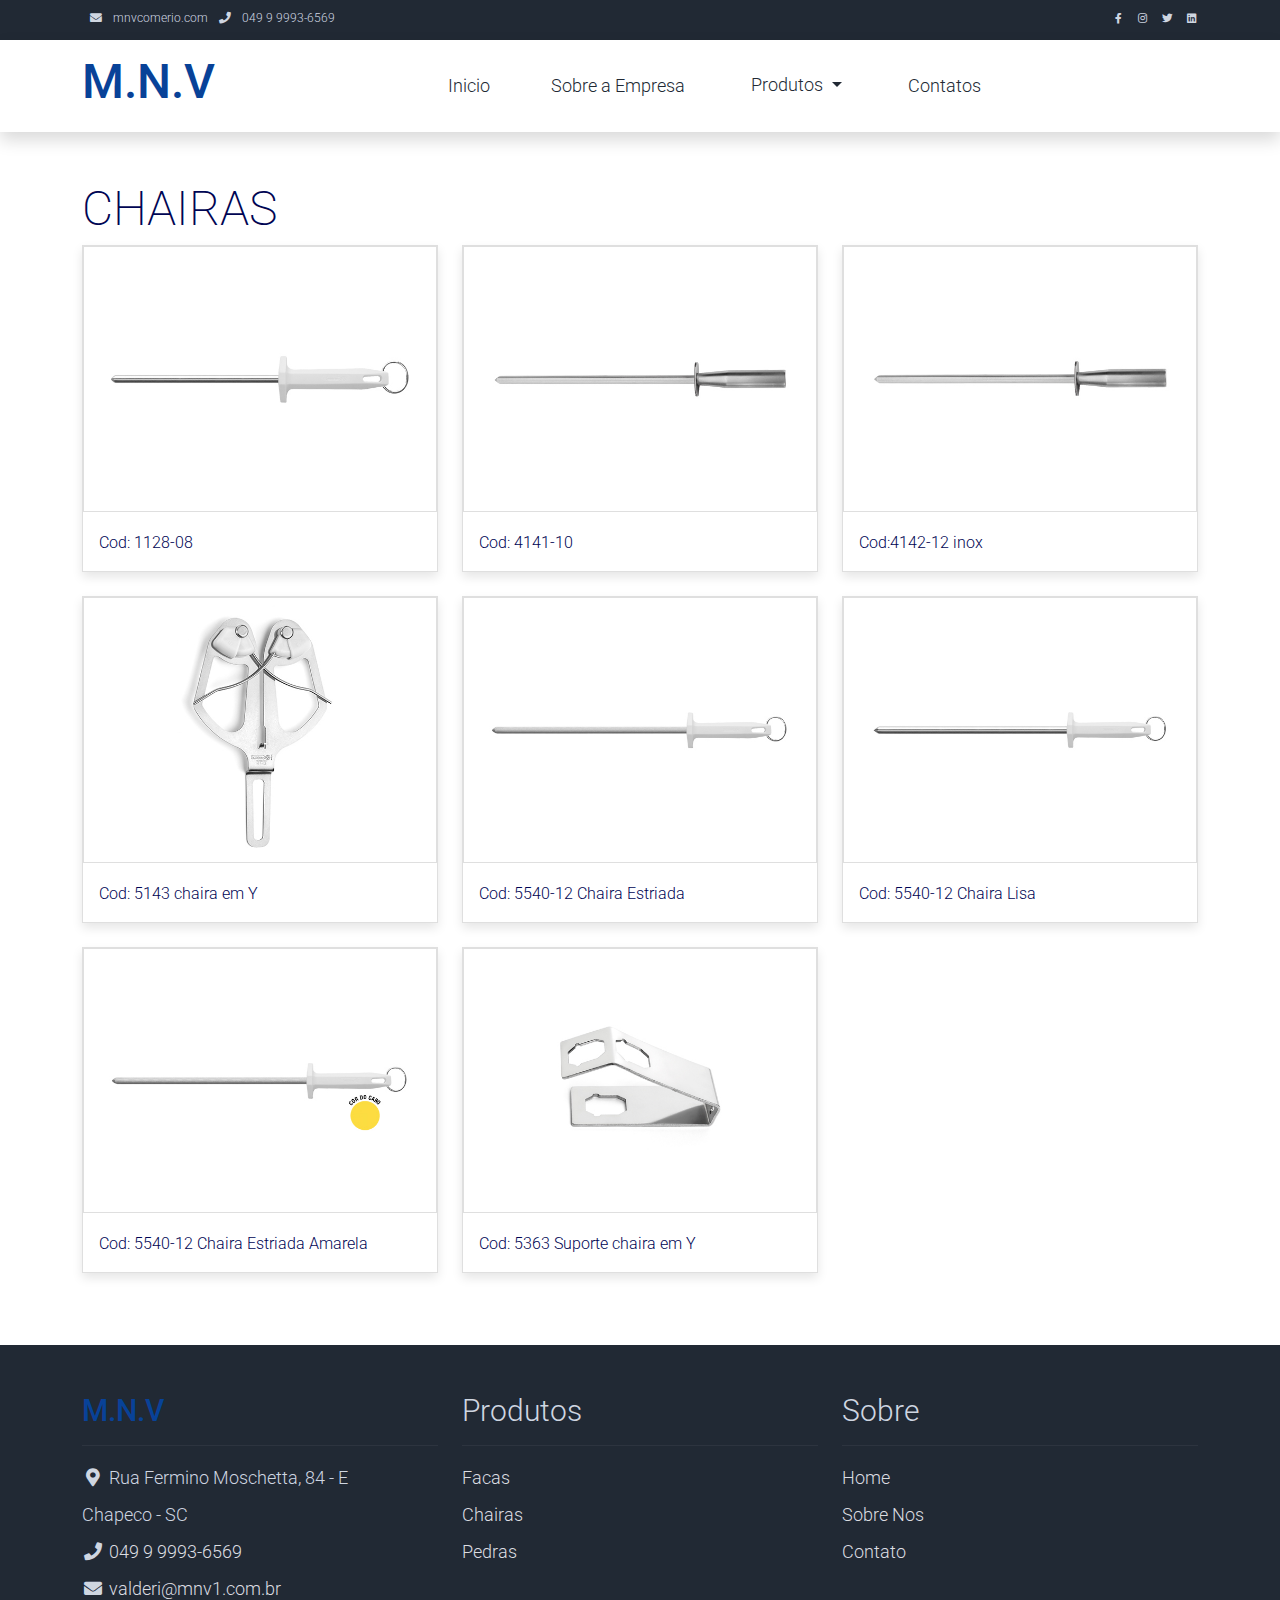
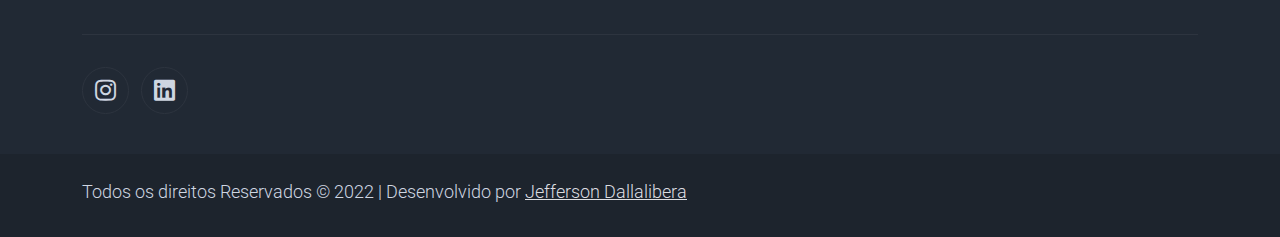
<file: shop-chaira.html>
<!DOCTYPE html>
<html lang="pt-br">

<head>
    <title>M.N.V - Lista de produtos</title>
    <meta charset="utf-8">
    <meta name="viewport" content="width=device-width, initial-scale=1">

    <link rel="apple-touch-icon" href="assets/img/apple-icon.png">
    <link rel="shortcut icon" type="image/x-icon" href="assets/img/favicon.ico">

    <link rel="stylesheet" href="assets/css/bootstrap.min.css">
    <link rel="stylesheet" href="assets/css/templatemo.css">
    <link rel="stylesheet" href="assets/css/custom.css">

    <!-- Load fonts style after rendering the layout styles -->
    <link rel="stylesheet" href="https://fonts.googleapis.com/css2?family=Roboto:wght@100;200;300;400;500;700;900&display=swap">
    <link rel="stylesheet" href="assets/css/fontawesome.min.css">

</head>

<body>
    <!-- Start Top Nav -->
    <nav class="navbar navbar-expand-lg bg-dark navbar-light d-none d-lg-block" id="templatemo_nav_top">
        <div class="container text-light">
            <div class="w-100 d-flex justify-content-between">
                <div>
                    <i class="fa fa-envelope mx-2"></i>
                    <a class="navbar-sm-brand text-light text-decoration-none" href="mailto:valderi@mnv1.com.br">mnvcomerio.com</a>
                    <i class="fa fa-phone mx-2"></i>
                    <a class="navbar-sm-brand text-light text-decoration-none" href="tel:049 9 9993-6569">049 9 9993-6569</a>
                    <!-- <a class="navbar-sm-brand text-light text-decoration-none" href="tel:010-020-0340">010-020-0340</a> -->
                </div>
                <div>
                    <a class="text-light" href="https://fb.com/templatemo" target="_blank" rel="sponsored"><i class="fab fa-facebook-f fa-sm fa-fw me-2"></i></a>
                    <a class="text-light" href="https://www.instagram.com/" target="_blank"><i class="fab fa-instagram fa-sm fa-fw me-2"></i></a>
                    <a class="text-light" href="https://twitter.com/" target="_blank"><i class="fab fa-twitter fa-sm fa-fw me-2"></i></a>
                    <a class="text-light" href="https://www.linkedin.com/" target="_blank"><i class="fab fa-linkedin fa-sm fa-fw"></i></a>
                </div>
            </div>
        </div>
    </nav>
    <!-- Close Top Nav -->
    <!-- Header -->
    <nav class="navbar navbar-expand-lg navbar-light shadow">
        <div class="container d-flex justify-content-between align-items-center">

            <a class="navbar-brand text-success logo h1 align-self-center" href="index.html">
                M.N.V
            </a>

            <button class="navbar-toggler border-0" type="button" data-bs-toggle="collapse"
                data-bs-target="#templatemo_main_nav" aria-controls="navbarSupportedContent" aria-expanded="false"
                aria-label="Toggle navigation">
                <span class="navbar-toggler-icon"></span>
            </button>

            <div class="align-self-center collapse navbar-collapse flex-fill  d-lg-flex justify-content-lg-between"
                id="templatemo_main_nav">
                <div class="flex-fill">
                    <ul class="nav navbar-nav d-flex justify-content-between mx-lg-auto">
                        <li class="nav-item">
                            <a class="nav-link" href="index.html">Inicio</a>
                        </li>
                        <li class="nav-item">
                            <!-- Ajustar para about.html o href -->
                            <a class="nav-link" href="about.html">Sobre a Empresa</a>
                        </li>
                        <li class="nav-item">
                            <!-- Ajustar para shop.html o href -->
                            <!-- Exemplo de único botão danger -->
                            <div class="dropdown">
                                <a class="btn dropdown-toggle" href="#" role="button" id="dropdownMenuLink" data-toggle="dropdown" aria-haspopup="true" aria-expanded="false">
                                  Produtos
                                </a>
                                <div class="dropdown-menu" aria-labelledby="dropdownMenuLink">
                                  <a class="dropdown-item" href="shop.html">Todos os produtos</a>
                                  <a class="dropdown-item" href="shop-faca.html">Facas</a>
                                  <a class="dropdown-item" href="shop-chaira.html">Chairas</a>
                                  <a class="dropdown-item disable" href="#">Linha Gourmet</a>
                                </div>
                              </div>
                            <!-- <a class="nav-link" href="shop.html">Produtos</a> -->
                        </li>
                        <li class="nav-item">
                            <!-- Ajustar para contact.html o href -->
                            <a class="nav-link" href="contact.html">Contatos</a>
                        </li>
                    </ul>
                </div>
                <!-- para inserir botao de pesquisa e carrinho usar o arquivo search.txt -->
            </div>

        </div>
    </nav>
    <!-- Close Header -->

    <!-- Modal -->
    <div class="modal fade bg-white" id="templatemo_search" tabindex="-1" role="dialog" aria-labelledby="exampleModalLabel" aria-hidden="true">
        <div class="modal-dialog modal-lg" role="document">
            <div class="w-100 pt-1 mb-5 text-right">
                <button type="button" class="btn-close" data-bs-dismiss="modal" aria-label="Close"></button>
            </div>
            <form action="" method="get" class="modal-content modal-body border-0 p-0">
                <div class="input-group mb-2">
                    <input type="text" class="form-control" id="inputModalSearch" name="q" placeholder="Search ...">
                    <button type="submit" class="input-group-text bg-success text-light">
                        <i class="fa fa-fw fa-search text-white"></i>
                    </button>
                </div>
            </form>
        </div>
    </div>



    <!-- Start Content -->
    <div class="container py-5"id='textopadrao'>
        <div class="row">
            <h1 class="h1">CHAIRAS</h1>
            <div class="col-lg-12">


                <div class="row">
                    <div class="col-md-4">
                        <div class="card mb-4 product-wap rounded-0">
                            <div class="card rounded-0">
                                <img class="card-img rounded-0 img-fluid" src="assets/img/chaira/1128-08.jpg">
                                <div class="card-img-overlay rounded-0 product-overlay d-flex align-items-center justify-content-center">
                                    
                                </div>
                            </div>
                            <div class="card-body">
                                <span><small> Cod: 1128-08</small></span>

                            </div>
                        </div>
                    </div>
                    <div class="col-md-4">
                        <div class="card mb-4 product-wap rounded-0">
                            <div class="card rounded-0">
                                <img class="card-img rounded-0 img-fluid" src="assets/img/chaira/4141-10 SE - Chaira inox cabo  Aluminio.jpg">
                                <div class="card-img-overlay rounded-0 product-overlay d-flex align-items-center justify-content-center">
                                   
                                </div>
                            </div>
                            <div class="card-body">
                                <span><small> Cod: 4141-10 </small></span>
                                
                            </div>
                        </div>
                    </div>
                    <div class="col-md-4">
                        <div class="card mb-4 product-wap rounded-0">
                            <div class="card rounded-0">
                                <img class="card-img rounded-0 img-fluid" src="assets/img/chaira/4142-12 inox.jpg">
                                <div class="card-img-overlay rounded-0 product-overlay d-flex align-items-center justify-content-center">
                                   
                                </div>
                            </div>
                            <div class="card-body">
                                <span><small> Cod:4142-12 inox</small></span>                              
                            </div>
                        </div>
                    </div>
                    <div class="col-md-4">
                        <div class="card mb-4 product-wap rounded-0">
                            <div class="card rounded-0">
                                <img class="card-img rounded-0 img-fluid" src="assets/img/chaira/4143 - Chaira em Y.jpg">
                                <div class="card-img-overlay rounded-0 product-overlay d-flex align-items-center justify-content-center">
                                   
                                </div>
                            </div>
                            <div class="card-body">
                                <span><small> Cod: 5143 chaira em Y </small></span>
                                
                            </div>
                        </div>
                    </div>
                    <div class="col-md-4">
                        <div class="card mb-4 product-wap rounded-0">
                            <div class="card rounded-0">
                                <img class="card-img rounded-0 img-fluid" src="assets/img/chaira/5540-12 chaira estriada.jpg">
                                <div class="card-img-overlay rounded-0 product-overlay d-flex align-items-center justify-content-center">
                                  
                                </div>
                            </div>
                            <div class="card-body">
                                <span><small> Cod: 5540-12 Chaira Estriada</small></span>
                            </div>
                        </div>
                    </div>
                    <div class="col-md-4">
                        <div class="card mb-4 product-wap rounded-0">
                            <div class="card rounded-0">
                                <img class="card-img rounded-0 img-fluid" src="assets/img/chaira/5540-12 chaira lisa.jpg">
                                <div class="card-img-overlay rounded-0 product-overlay d-flex align-items-center justify-content-center">
                                    
                                </div>
                            </div>
                            <div class="card-body">
                                <span><small> Cod: 5540-12 Chaira Lisa </small></span>
                            </div>
                        </div>
                    </div>
                    <div class="col-md-4">
                        <div class="card mb-4 product-wap rounded-0">
                            <div class="card rounded-0">
                                <img class="card-img rounded-0 img-fluid" src="assets/img/chaira/5540-12 estriada.jpg">
                                <div class="card-img-overlay rounded-0 product-overlay d-flex align-items-center justify-content-center">
                                    
                                </div>
                            </div>
                            <div class="card-body">
                                <span><small> Cod: 5540-12 Chaira Estriada Amarela</small></span>
                            </div>
                        </div>
                    </div>
                    <div class="col-md-4">
                        <div class="card mb-4 product-wap rounded-0">
                            <div class="card rounded-0">
                                <img class="card-img rounded-0 img-fluid" src="assets/img/chaira/5363 - suporte chaira em Y.jpg">
                                <div class="card-img-overlay rounded-0 product-overlay d-flex align-items-center justify-content-center">
                                    
                                </div>
                            </div>
                            <div class="card-body">
                                <span><small> Cod: 5363 Suporte chaira em Y </small></span>
                            </div>
                        </div>
                    </div>
                </div>
                
            </div>
        </div>
    </div>

    <!-- End Content -->



  <!-- Start Footer -->
  <footer class="bg-dark" id="tempaltemo_footer">
    <div class="container">
        <div class="row">

            <div class="col-md-4 pt-5">
                <h2 class="h2 text-success border-bottom pb-3 border-light logo">M.N.V</h2>
                <ul class="list-unstyled text-light footer-link-list">
                    <li>
                        <i class="fas fa-map-marker-alt fa-fw"></i>
                        Rua Fermino Moschetta, 84 - E
                    </li>
                    <li>
                        Chapeco - SC
                    </li>
                    <li>
                        <i class="fa fa-phone fa-fw"></i>
                        <a class="text-decoration-none" href="tel:049 9 9993-6569">049 9 9993-6569</a>
                    </li>
                    <li>
                        <i class="fa fa-envelope fa-fw"></i>
                        <a class="text-decoration-none" href="mailto:valderi@mnv1.com.br">valderi@mnv1.com.br</a>
                    </li>
                </ul>
            </div>

            <div class="col-md-4 pt-5">
                <h2 class="h2 text-light border-bottom pb-3 border-light">Produtos</h2>
                <ul class="list-unstyled text-light footer-link-list">
                    <li><a class="text-decoration-none" href="#">Facas</a></li>
                    <li><a class="text-decoration-none" href="#">Chairas</a></li>
                    <li><a class="text-decoration-none" href="#">Pedras</a></li>
                        <!--Caso necessario mais, somente copiar o codigo acima e informar  -->
                </ul>
            </div>

            <div class="col-md-4 pt-5">
                <h2 class="h2 text-light border-bottom pb-3 border-light">Sobre</h2>
                <ul class="list-unstyled text-light footer-link-list">
                    <li><a class="text-decoration-none" href="#">Home</a></li>
                    <li><a class="text-decoration-none" href="about.html">Sobre Nos</a></li>
                    <li><a class="text-decoration-none" href="contact.html">Contato</a></li>
                </ul>
            </div>

        </div>

        <div class="row text-light mb-4">
            <div class="col-12 mb-3">
                <div class="w-100 my-3 border-top border-light"></div>
            </div>
            <div class="col-auto me-auto">
                <ul class="list-inline text-left footer-icons">
                    <li class="list-inline-item border border-light rounded-circle text-center">
                        <a class="text-light text-decoration-none" target="_blank" href="https://www.instagram.com/m.n.v_mundial/"><i class="fab fa-instagram fa-lg fa-fw"></i></a>
                    </li>
                    <!-- <li class="list-inline-item border border-light rounded-circle text-center">
                        <a class="text-light text-decoration-none" target="_blank" href="https://twitter.com/"><i class="fab fa-twitter fa-lg fa-fw"></i></a>
                    </li> -->
                    <li class="list-inline-item border border-light rounded-circle text-center">
                        <a class="text-light text-decoration-none" target="_blank" href="https://www.linkedin.com/in/mnv-comercio-mnv-0b0b24230/"><i class="fab fa-linkedin fa-lg fa-fw"></i></a>
                    </li>
                </ul>
            </div>
        </div>
    </div>

    <div class="w-100 bg-black py-3">
        <div class="container">
            <div class="row pt-2">
                <div class="col-12">
                    <p class="text-left text-light">
                        Todos os direitos Reservados &copy; 2022 
                        | Desenvolvido por <a rel="sponsored" href=https://github.com/JeffersonDallalibera target="_blank">Jefferson Dallalibera</a>
                    </p>
                </div>
            </div>
        </div>
    </div>

</footer>
<!-- End Footer -->

    <!-- Start Script -->
    <script src="https://cdn.jsdelivr.net/npm/@popperjs/core@2.9.2/dist/umd/popper.min.js" integrity="sha384-IQsoLXl5PILFhosVNubq5LC7Qb9DXgDA9i+tQ8Zj3iwWAwPtgFTxbJ8NT4GN1R8p" crossorigin="anonymous"></script>
    <script src="https://cdn.jsdelivr.net/npm/bootstrap@5.0.2/dist/js/bootstrap.min.js" integrity="sha384-cVKIPhGWiC2Al4u+LWgxfKTRIcfu0JTxR+EQDz/bgldoEyl4H0zUF0QKbrJ0EcQF" crossorigin="anonymous"></script>
    <script src='http://code.jquery.com/jquery-2.1.3.min.js'></script>
    <!-- <script src="assets/js/bootstrap.bundle.min.js"></script>
    <script src="assets/js/bootstrap.min.js"></script> -->
    <!-- <script src="assets/js/jquery-1.11.0.min.js"></script>
    <script src="assets/js/jquery-migrate-1.2.1.min.js"></script> -->
    <script>
    $(function () {
        $('.dropdown-toggle').dropdown();
    }); 
    </script>
    <!-- End Script -->
</body>

</html>
</file>
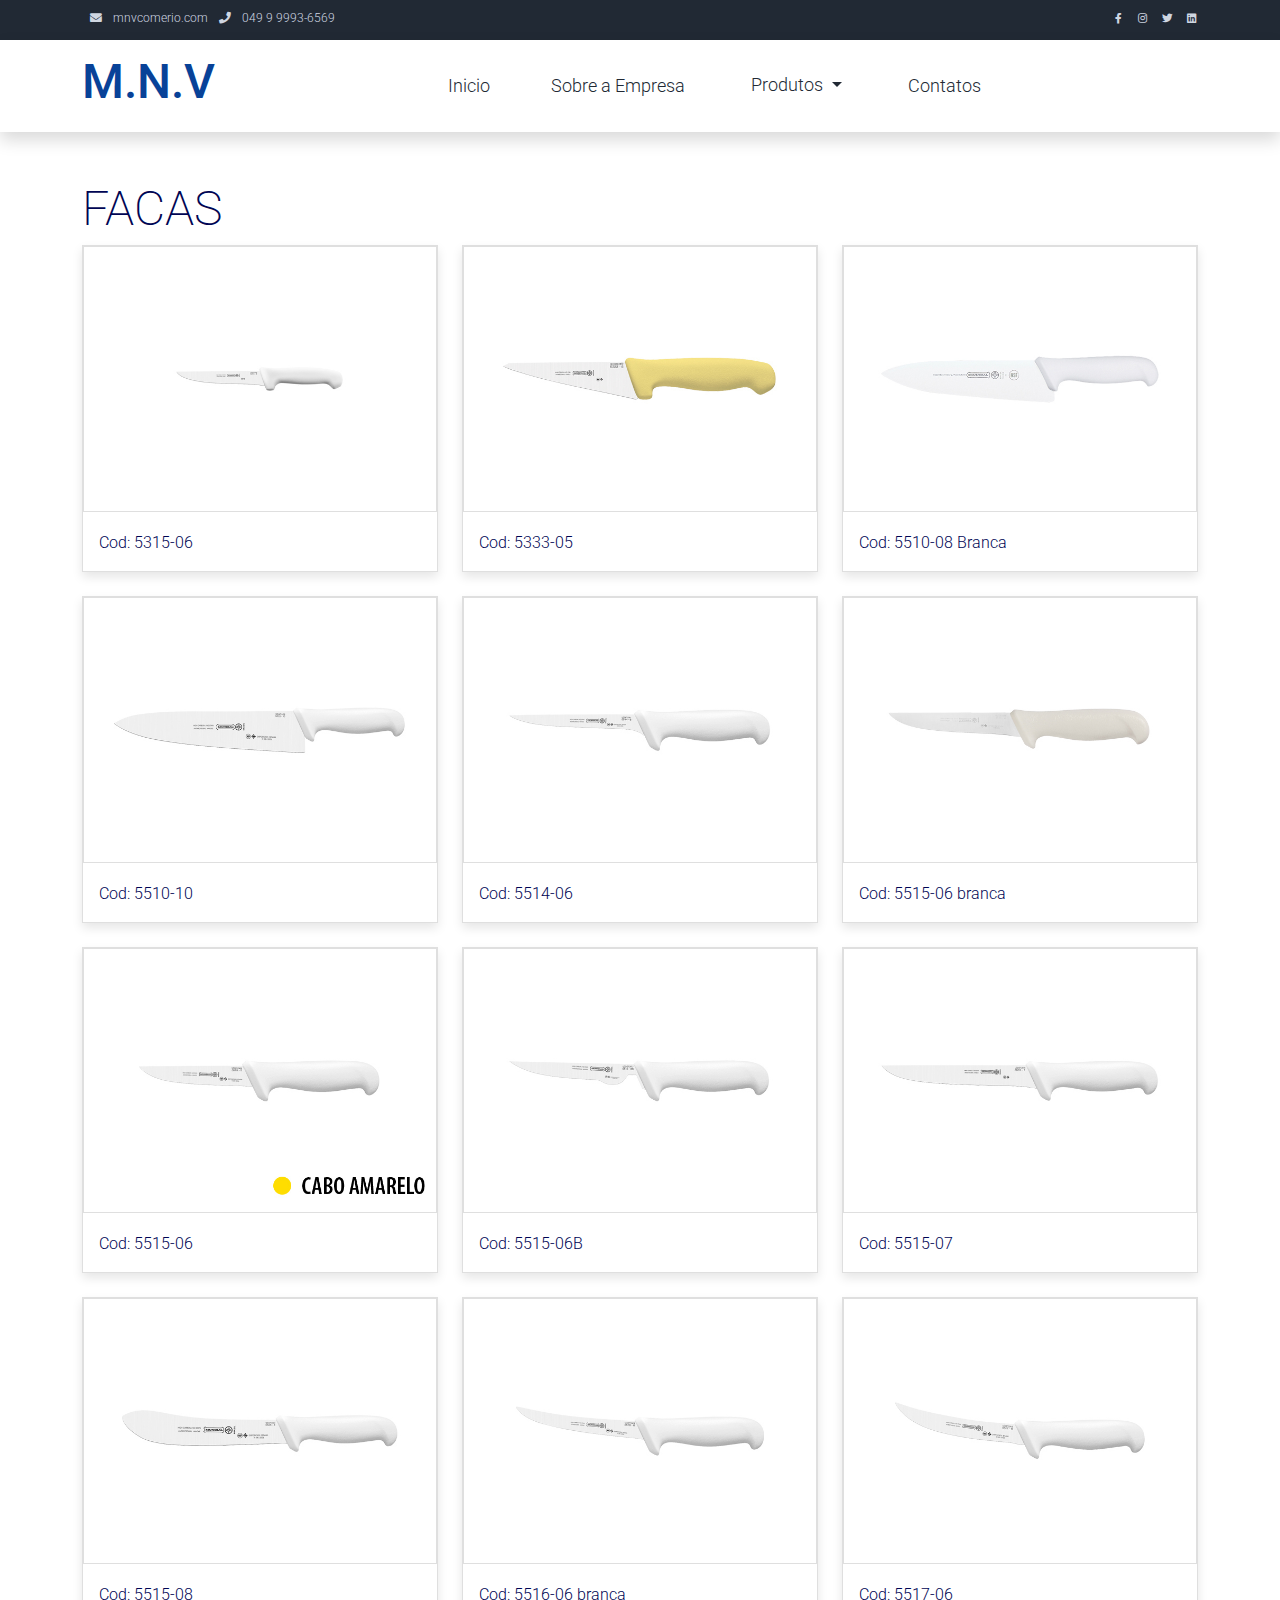
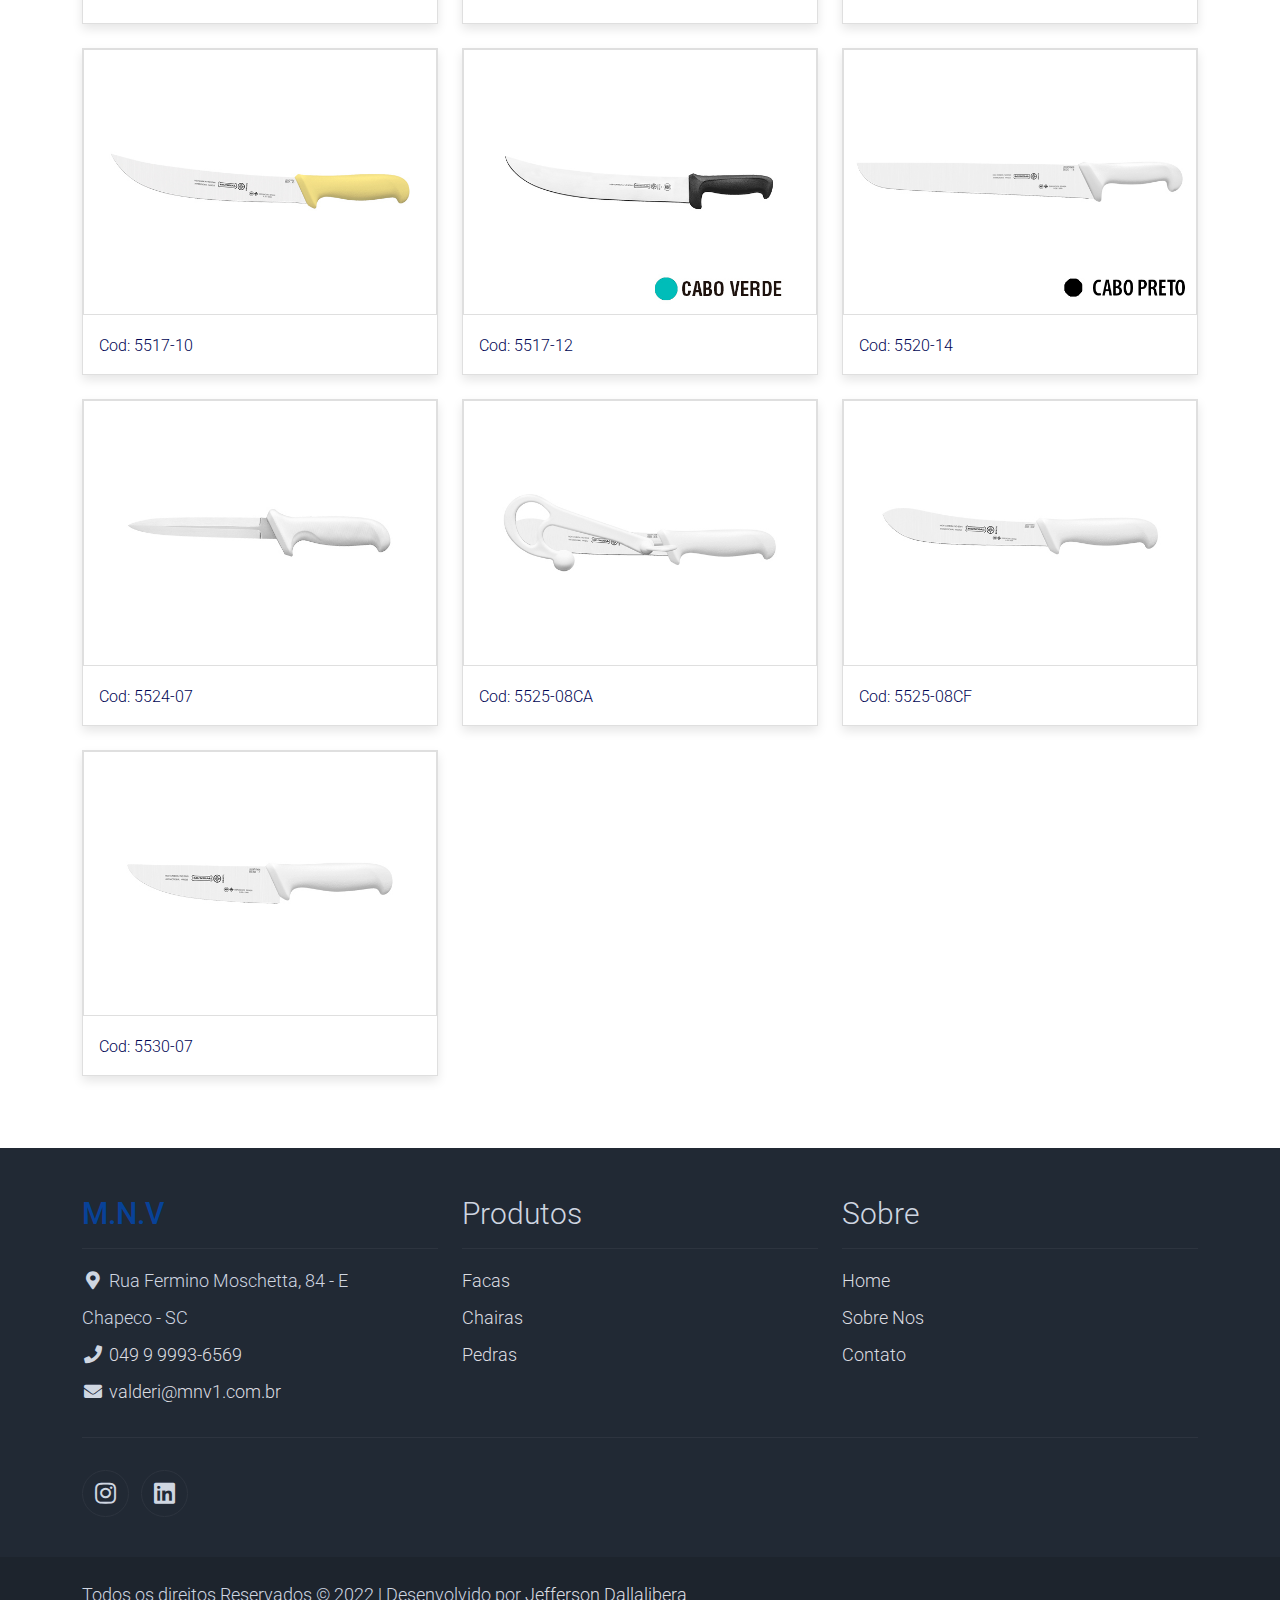
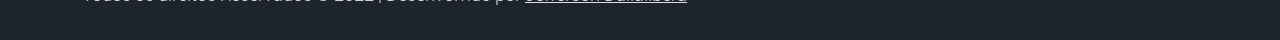
<file: shop-faca.html>
<!DOCTYPE html>
<html lang="pt-br">

<head>
    <title>M.N.V - Lista de produtos</title>
    <meta charset="utf-8">
    <meta name="viewport" content="width=device-width, initial-scale=1">

    <link rel="apple-touch-icon" href="assets/img/apple-icon.png">
    <link rel="shortcut icon" type="image/x-icon" href="assets/img/favicon.ico">

    <link rel="stylesheet" href="assets/css/bootstrap.min.css">
    <link rel="stylesheet" href="assets/css/templatemo.css">
    <link rel="stylesheet" href="assets/css/custom.css">

    <!-- Load fonts style after rendering the layout styles -->
    <link rel="stylesheet" href="https://fonts.googleapis.com/css2?family=Roboto:wght@100;200;300;400;500;700;900&display=swap">
    <link rel="stylesheet" href="assets/css/fontawesome.min.css">

</head>

<body>
    <!-- Start Top Nav -->
    <nav class="navbar navbar-expand-lg bg-dark navbar-light d-none d-lg-block" id="templatemo_nav_top">
        <div class="container text-light">
            <div class="w-100 d-flex justify-content-between">
                <div>
                    <i class="fa fa-envelope mx-2"></i>
                    <a class="navbar-sm-brand text-light text-decoration-none" href="mailto:valderi@mnv1.com.br">mnvcomerio.com</a>
                    <i class="fa fa-phone mx-2"></i>
                    <a class="navbar-sm-brand text-light text-decoration-none" href="tel:049 9 9993-6569">049 9 9993-6569</a>
                    <!-- <a class="navbar-sm-brand text-light text-decoration-none" href="tel:010-020-0340">010-020-0340</a> -->
                </div>
                <div>
                    <a class="text-light" href="https://fb.com/templatemo" target="_blank" rel="sponsored"><i class="fab fa-facebook-f fa-sm fa-fw me-2"></i></a>
                    <a class="text-light" href="https://www.instagram.com/" target="_blank"><i class="fab fa-instagram fa-sm fa-fw me-2"></i></a>
                    <a class="text-light" href="https://twitter.com/" target="_blank"><i class="fab fa-twitter fa-sm fa-fw me-2"></i></a>
                    <a class="text-light" href="https://www.linkedin.com/" target="_blank"><i class="fab fa-linkedin fa-sm fa-fw"></i></a>
                </div>
            </div>
        </div>
    </nav>
    <!-- Close Top Nav -->
    <!-- Header -->
    <nav class="navbar navbar-expand-lg navbar-light shadow">
        <div class="container d-flex justify-content-between align-items-center">

            <a class="navbar-brand text-success logo h1 align-self-center" href="index.html">
                M.N.V
            </a>

            <button class="navbar-toggler border-0" type="button" data-bs-toggle="collapse"
                data-bs-target="#templatemo_main_nav" aria-controls="navbarSupportedContent" aria-expanded="false"
                aria-label="Toggle navigation">
                <span class="navbar-toggler-icon"></span>
            </button>

            <div class="align-self-center collapse navbar-collapse flex-fill  d-lg-flex justify-content-lg-between"
                id="templatemo_main_nav">
                <div class="flex-fill">
                    <ul class="nav navbar-nav d-flex justify-content-between mx-lg-auto">
                        <li class="nav-item">
                            <a class="nav-link" href="index.html">Inicio</a>
                        </li>
                        <li class="nav-item">
                            <!-- Ajustar para about.html o href -->
                            <a class="nav-link" href="about.html">Sobre a Empresa</a>
                        </li>
                        <li class="nav-item">
                            <!-- Ajustar para shop.html o href -->
                            <!-- Exemplo de único botão danger -->
                            <div class="dropdown">
                                <a class="btn dropdown-toggle" href="#" role="button" id="dropdownMenuLink" data-toggle="dropdown" aria-haspopup="true" aria-expanded="false">
                                  Produtos
                                </a>
                                <div class="dropdown-menu" aria-labelledby="dropdownMenuLink">
                                  <a class="dropdown-item" href="shop.html">Todos os produtos</a>
                                  <a class="dropdown-item" href="shop-faca.html">Facas</a>
                                  <a class="dropdown-item" href="shop-chaira.html">Chairas</a>
                                  <a class="dropdown-item disable" href="#">Linha Gourmet</a>
                                </div>
                              </div>
                            <!-- <a class="nav-link" href="shop.html">Produtos</a> -->
                        </li>
                        <li class="nav-item">
                            <!-- Ajustar para contact.html o href -->
                            <a class="nav-link" href="contact.html">Contatos</a>
                        </li>
                    </ul>
                </div>
                <!-- para inserir botao de pesquisa e carrinho usar o arquivo search.txt -->
            </div>

        </div>
    </nav>
    <!-- Close Header -->

    <!-- Modal -->
    <div class="modal fade bg-white" id="templatemo_search" tabindex="-1" role="dialog" aria-labelledby="exampleModalLabel" aria-hidden="true">
        <div class="modal-dialog modal-lg" role="document">
            <div class="w-100 pt-1 mb-5 text-right">
                <button type="button" class="btn-close" data-bs-dismiss="modal" aria-label="Close"></button>
            </div>
            <form action="" method="get" class="modal-content modal-body border-0 p-0">
                <div class="input-group mb-2">
                    <input type="text" class="form-control" id="inputModalSearch" name="q" placeholder="Search ...">
                    <button type="submit" class="input-group-text bg-success text-light">
                        <i class="fa fa-fw fa-search text-white"></i>
                    </button>
                </div>
            </form>
        </div>
    </div>

    <!-- Start Content -->
    <div class="container py-5"id='textopadrao'>
        <div class="row">
            <h1 class="h1">FACAS</h1>
            <div class="col-lg-12">
                <div class="row">
                    <div class="col-md-4">
                        <div class="card mb-4 product-wap rounded-0">
                            <div class="card rounded-0">
                                <img class="card-img rounded-0 img-fluid" src="assets/img/faca/5315-06.jpg">
                                <div class="card-img-overlay rounded-0 product-overlay d-flex align-items-center justify-content-center">
                                    
                                </div>
                            </div>
                            <div  class="card-body">
                                <span><small> Cod: 5315-06 </small></span>
                            </div>

                        </div>
                    </div>
                    <div class="col-md-4">
                        <div class="card mb-4 product-wap rounded-0">
                            <div class="card rounded-0">
                                <img class="card-img rounded-0 img-fluid" src="assets/img/faca/5333-05.jpg">
                                <div class="card-img-overlay rounded-0 product-overlay d-flex align-items-center justify-content-center">
                                   
                                </div>
                            </div>
                            <div class="card-body">
                                <span><small> Cod: 5333-05 </small></span>
                            </div>
                        </div>
                    </div>
                    <div class="col-md-4">
                        <div class="card mb-4 product-wap rounded-0">
                            <div class="card rounded-0">
                                <img class="card-img rounded-0 img-fluid" src="assets/img/faca/5510-08 branca.jpg">
                                <div class="card-img-overlay rounded-0 product-overlay d-flex align-items-center justify-content-center">
                                   
                                </div>
                            </div>
                            <div class="card-body">
                                <span><small> Cod: 5510-08 Branca</small></span>
                            </div>
                        </div>
                    </div>
                    <div class="col-md-4">
                        <div class="card mb-4 product-wap rounded-0">
                            <div class="card rounded-0">
                                <img class="card-img rounded-0 img-fluid" src="assets/img/faca/5510-10.jpg">
                                <div class="card-img-overlay rounded-0 product-overlay d-flex align-items-center justify-content-center">
                                   
                                </div>
                            </div>
                            <div class="card-body">
                                <span><small> Cod: 5510-10</small></span>
                            </div>
                        </div>
                    </div>
                    <div class="col-md-4">
                        <div class="card mb-4 product-wap rounded-0">
                            <div class="card rounded-0">
                                <img class="card-img rounded-0 img-fluid" src="assets/img/faca/5514-06.jpg">
                                <div class="card-img-overlay rounded-0 product-overlay d-flex align-items-center justify-content-center">
                                  
                                </div>
                            </div>
                            <div class="card-body">
                               
                                <span><small> Cod: 5514-06</small></span>
                            </div>
                        </div>
                    </div>
                    <div class="col-md-4">
                        <div class="card mb-4 product-wap rounded-0">
                            <div class="card rounded-0">
                                <img class="card-img rounded-0 img-fluid" src="assets/img/faca/5515-06 branca.jpg">
                                <div class="card-img-overlay rounded-0 product-overlay d-flex align-items-center justify-content-center">
                                    
                                </div>
                            </div>
                            <div class="card-body">
                                <span><small> Cod: 5515-06 branca</small></span>
                            </div>
                        </div>
                    </div>
                    <div class="col-md-4">
                        <div class="card mb-4 product-wap rounded-0">
                            <div class="card rounded-0">
                                <img class="card-img rounded-0 img-fluid" src="assets/img/faca/5515-06.jpg">
                                <div class="card-img-overlay rounded-0 product-overlay d-flex align-items-center justify-content-center">
                                    
                                </div>
                            </div>
                            <div class="card-body">
                                
                                <span><small> Cod: 5515-06</small></span>
                            </div>
                        </div>
                    </div>
                    <div class="col-md-4">
                        <div class="card mb-4 product-wap rounded-0">
                            <div class="card rounded-0">
                                <img class="card-img rounded-0 img-fluid" src="assets/img/faca/5515-06B.jpg">
                                <div class="card-img-overlay rounded-0 product-overlay d-flex align-items-center justify-content-center">
                                    
                                </div>
                            </div>
                            <div class="card-body">
                              
                                <span><small> Cod: 5515-06B</small></span>
                            </div>
                        </div>
                    </div>
                    <div class="col-md-4">
                        <div class="card mb-4 product-wap rounded-0">
                            <div class="card rounded-0">
                                <img class="card-img rounded-0 img-fluid" src="assets/img/faca/5515-07.jpg">
                                <div class="card-img-overlay rounded-0 product-overlay d-flex align-items-center justify-content-center">
                                    
                                </div>
                            </div>
                            <div class="card-body">
                                <span><small> Cod: 5515-07</small></span>
                            </div>
                        </div>
                    </div>
                    <div class="col-md-4">
                        <div class="card mb-4 product-wap rounded-0">
                            <div class="card rounded-0">
                                <img class="card-img rounded-0 img-fluid" src="assets/img/faca/5515-08.jpg">
                                <div class="card-img-overlay rounded-0 product-overlay d-flex align-items-center justify-content-center">
                                    
                                </div>
                            </div>
                            <div class="card-body">
                                <span><small> Cod: 5515-08</small></span>
                            </div>
                        </div>
                    </div>
                    <div class="col-md-4">
                        <div class="card mb-4 product-wap rounded-0">
                            <div class="card rounded-0">
                                <img class="card-img rounded-0 img-fluid" src="assets/img/faca/5516-06 branca.jpg">
                                <div class="card-img-overlay rounded-0 product-overlay d-flex align-items-center justify-content-center">
                                    
                                </div>
                            </div>
                            <div class="card-body">
                              
                                <span><small> Cod: 5516-06 branca</small></span>
                            </div>
                        </div>
                    </div>
                    <div class="col-md-4">
                        <div class="card mb-4 product-wap rounded-0">
                            <div class="card rounded-0">
                                <img class="card-img rounded-0 img-fluid" src="assets/img/faca/5517-06.jpg">
                                <div class="card-img-overlay rounded-0 product-overlay d-flex align-items-center justify-content-center">
                                    
                                </div>
                            </div>
                            <div class="card-body">
                                <span><small> Cod: 5517-06</small></span>
                            </div>
                        </div>
                    </div>
                    <div class="col-md-4">
                        <div class="card mb-4 product-wap rounded-0">
                            <div class="card rounded-0">
                                <img class="card-img rounded-0 img-fluid" src="assets/img/faca/5517-10.jpg">
                                <div class="card-img-overlay rounded-0 product-overlay d-flex align-items-center justify-content-center">
                                    
                                </div>
                            </div>
                            <div class="card-body">
                                <span><small> Cod: 5517-10</small></span>
                            </div>
                        </div>
                    </div>
                    <div class="col-md-4">
                        <div class="card mb-4 product-wap rounded-0">
                            <div class="card rounded-0">
                                <img class="card-img rounded-0 img-fluid" src="assets/img/faca/5517-12.jpg">
                                <div class="card-img-overlay rounded-0 product-overlay d-flex align-items-center justify-content-center">
                                    
                                </div>
                            </div>
                            <div class="card-body">
                                <span><small> Cod: 5517-12</small></span>
                            </div>
                        </div>
                    </div>
                    <div class="col-md-4">
                        <div class="card mb-4 product-wap rounded-0">
                            <div class="card rounded-0">
                                <img class="card-img rounded-0 img-fluid" src="assets/img/faca/5520-14.jpg">
                                <div class="card-img-overlay rounded-0 product-overlay d-flex align-items-center justify-content-center">
                                    
                                </div>
                            </div>
                            <div class="card-body">
                                <span><small> Cod: 5520-14</small></span>
                            </div>
                        </div>
                    </div>
                    <div class="col-md-4">
                        <div class="card mb-4 product-wap rounded-0">
                            <div class="card rounded-0">
                                <img class="card-img rounded-0 img-fluid" src="assets/img/faca/5524-07.jpg">
                                <div class="card-img-overlay rounded-0 product-overlay d-flex align-items-center justify-content-center">
                                    
                                </div>
                            </div>
                            <div class="card-body">
                                <span><small> Cod: 5524-07</small></span>
                            </div>
                        </div>
                    </div>
                    <div class="col-md-4">
                        <div class="card mb-4 product-wap rounded-0">
                            <div class="card rounded-0">
                                <img class="card-img rounded-0 img-fluid" src="assets/img/faca/5525-08CA.jpg">
                                <div class="card-img-overlay rounded-0 product-overlay d-flex align-items-center justify-content-center">
                                    
                                </div>
                            </div>
                            <div class="card-body">
                                <span><small> Cod: 5525-08CA</small></span>
                            </div>
                        </div>
                    </div>
                    <div class="col-md-4">
                        <div class="card mb-4 product-wap rounded-0">
                            <div class="card rounded-0">
                                <img class="card-img rounded-0 img-fluid" src="assets/img/faca/5525-08CF.jpg">
                                <div class="card-img-overlay rounded-0 product-overlay d-flex align-items-center justify-content-center">
                                    
                                </div>
                            </div>
                            <div class="card-body">
                                <span><small> Cod: 5525-08CF</small></span>
                            </div>
                        </div>
                    </div>
                    <div class="col-md-4">
                        <div class="card mb-4 product-wap rounded-0">
                            <div class="card rounded-0">
                                <img class="card-img rounded-0 img-fluid" src="assets/img/faca/5530-07.jpg">
                                <div class="card-img-overlay rounded-0 product-overlay d-flex align-items-center justify-content-center">
                                    
                                </div>
                            </div>
                            <div class="card-body">
                                <span><small> Cod: 5530-07</small></span>
                            </div>
                        </div>
                    </div>
                </div>
            </div>
        </div>
    </div>
    <!-- End Content -->



  <!-- Start Footer -->
  <footer class="bg-dark" id="tempaltemo_footer">
    <div class="container">
        <div class="row">

            <div class="col-md-4 pt-5">
                <h2 class="h2 text-success border-bottom pb-3 border-light logo">M.N.V</h2>
                <ul class="list-unstyled text-light footer-link-list">
                    <li>
                        <i class="fas fa-map-marker-alt fa-fw"></i>
                        Rua Fermino Moschetta, 84 - E
                    </li>
                    <li>
                        Chapeco - SC
                    </li>
                    <li>
                        <i class="fa fa-phone fa-fw"></i>
                        <a class="text-decoration-none" href="tel:049 9 9993-6569">049 9 9993-6569</a>
                    </li>
                    <li>
                        <i class="fa fa-envelope fa-fw"></i>
                        <a class="text-decoration-none" href="mailto:valderi@mnv1.com.br">valderi@mnv1.com.br</a>
                    </li>
                </ul>
            </div>

            <div class="col-md-4 pt-5">
                <h2 class="h2 text-light border-bottom pb-3 border-light">Produtos</h2>
                <ul class="list-unstyled text-light footer-link-list">
                    <li><a class="text-decoration-none" href="#">Facas</a></li>
                    <li><a class="text-decoration-none" href="#">Chairas</a></li>
                    <li><a class="text-decoration-none" href="#">Pedras</a></li>
                        <!--Caso necessario mais, somente copiar o codigo acima e informar  -->
                </ul>
            </div>

            <div class="col-md-4 pt-5">
                <h2 class="h2 text-light border-bottom pb-3 border-light">Sobre</h2>
                <ul class="list-unstyled text-light footer-link-list">
                    <li><a class="text-decoration-none" href="#">Home</a></li>
                    <li><a class="text-decoration-none" href="about.html">Sobre Nos</a></li>
                    <li><a class="text-decoration-none" href="contact.html">Contato</a></li>
                </ul>
            </div>

        </div>

        <div class="row text-light mb-4">
            <div class="col-12 mb-3">
                <div class="w-100 my-3 border-top border-light"></div>
            </div>
            <div class="col-auto me-auto">
                <ul class="list-inline text-left footer-icons">
                    <li class="list-inline-item border border-light rounded-circle text-center">
                        <a class="text-light text-decoration-none" target="_blank" href="https://www.instagram.com/m.n.v_mundial/"><i class="fab fa-instagram fa-lg fa-fw"></i></a>
                    </li>
                    <!-- <li class="list-inline-item border border-light rounded-circle text-center">
                        <a class="text-light text-decoration-none" target="_blank" href="https://twitter.com/"><i class="fab fa-twitter fa-lg fa-fw"></i></a>
                    </li> -->
                    <li class="list-inline-item border border-light rounded-circle text-center">
                        <a class="text-light text-decoration-none" target="_blank" href="https://www.linkedin.com/in/mnv-comercio-mnv-0b0b24230/"><i class="fab fa-linkedin fa-lg fa-fw"></i></a>
                    </li>
                </ul>
            </div>
        </div>
    </div>

    <div class="w-100 bg-black py-3">
        <div class="container">
            <div class="row pt-2">
                <div class="col-12">
                    <p class="text-left text-light">
                        Todos os direitos Reservados &copy; 2022 
                        | Desenvolvido por <a rel="sponsored" href=https://github.com/JeffersonDallalibera target="_blank">Jefferson Dallalibera</a>
                    </p>
                </div>
            </div>
        </div>
    </div>

</footer>
<!-- End Footer -->

    <!-- Start Script -->
    <script src="https://cdn.jsdelivr.net/npm/@popperjs/core@2.9.2/dist/umd/popper.min.js" integrity="sha384-IQsoLXl5PILFhosVNubq5LC7Qb9DXgDA9i+tQ8Zj3iwWAwPtgFTxbJ8NT4GN1R8p" crossorigin="anonymous"></script>
    <script src="https://cdn.jsdelivr.net/npm/bootstrap@5.0.2/dist/js/bootstrap.min.js" integrity="sha384-cVKIPhGWiC2Al4u+LWgxfKTRIcfu0JTxR+EQDz/bgldoEyl4H0zUF0QKbrJ0EcQF" crossorigin="anonymous"></script>
    <script src='http://code.jquery.com/jquery-2.1.3.min.js'></script>
    <!-- <script src="assets/js/bootstrap.bundle.min.js"></script>
    <script src="assets/js/bootstrap.min.js"></script> -->
    <!-- <script src="assets/js/jquery-1.11.0.min.js"></script>
    <script src="assets/js/jquery-migrate-1.2.1.min.js"></script> -->
    <script>
    $(function () {
        $('.dropdown-toggle').dropdown();
    }); 
    </script>
    <!-- End Script -->
</body>

</html>
</file>
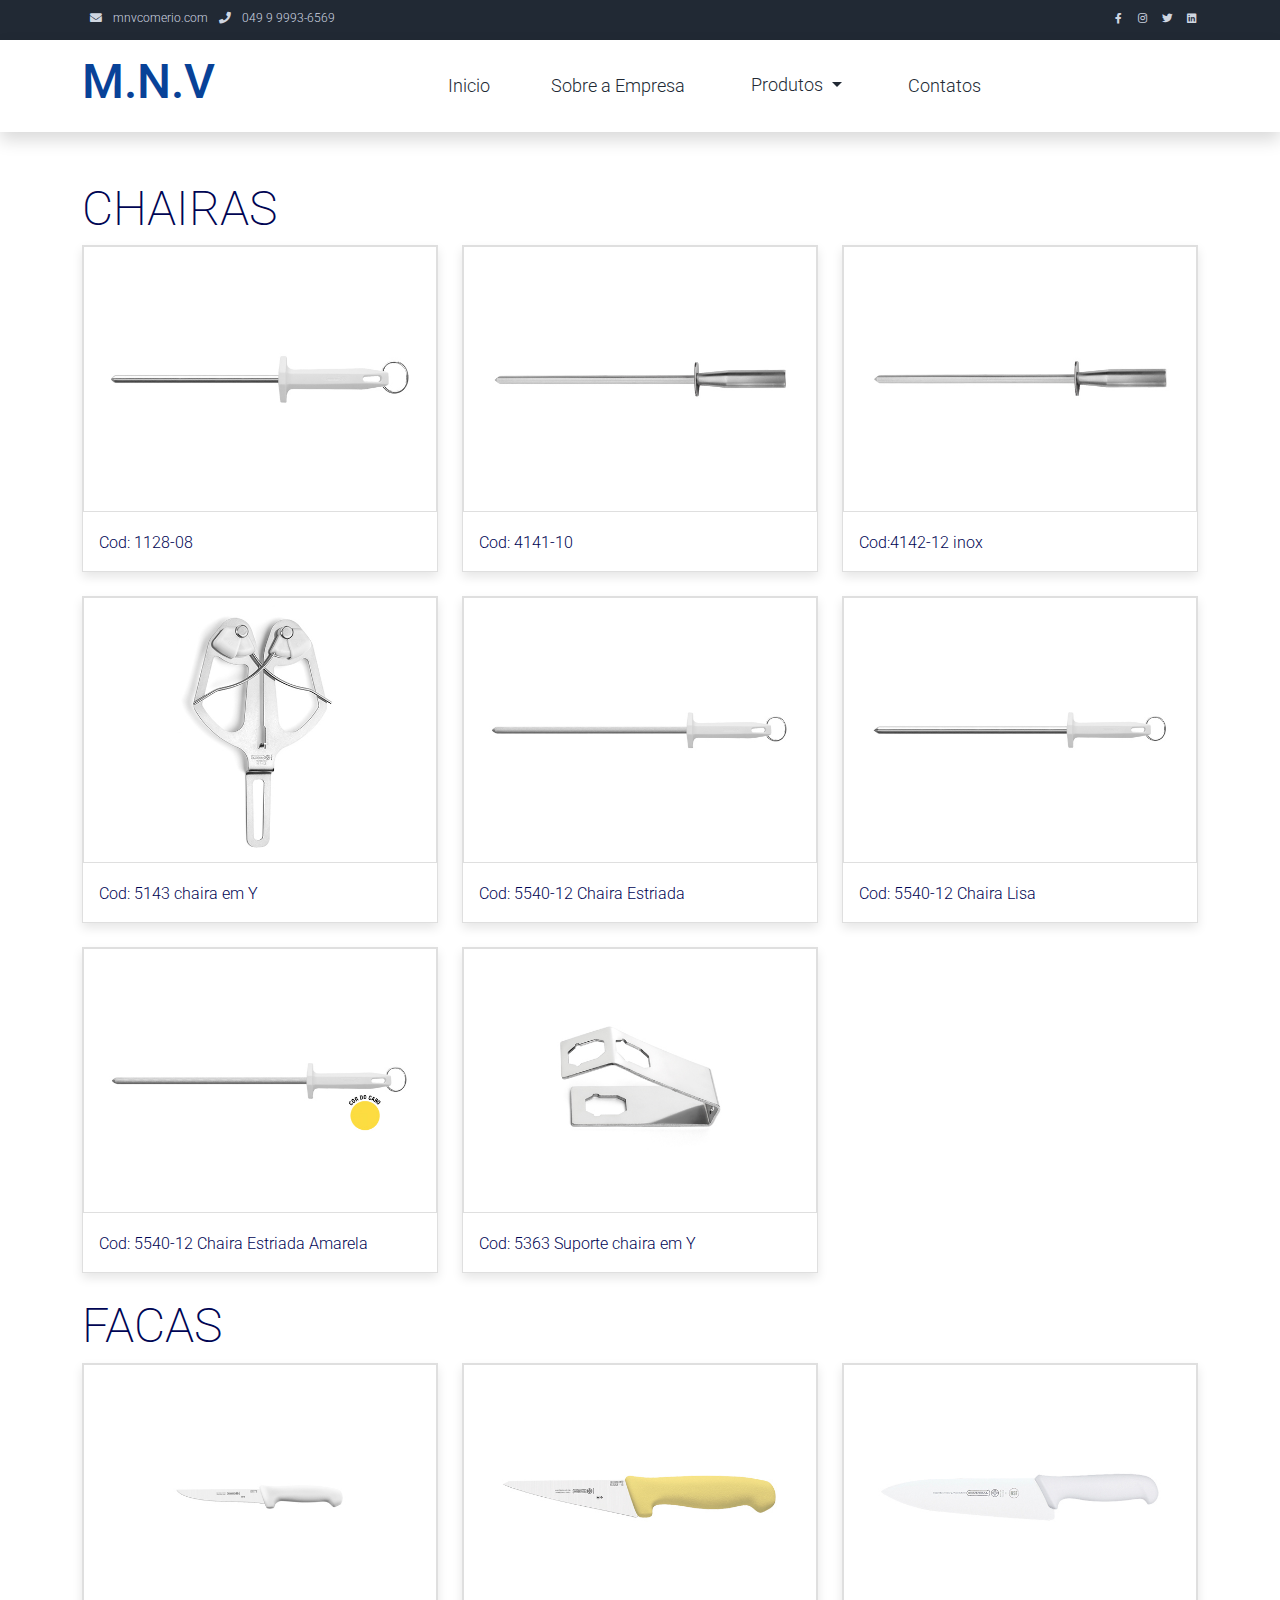
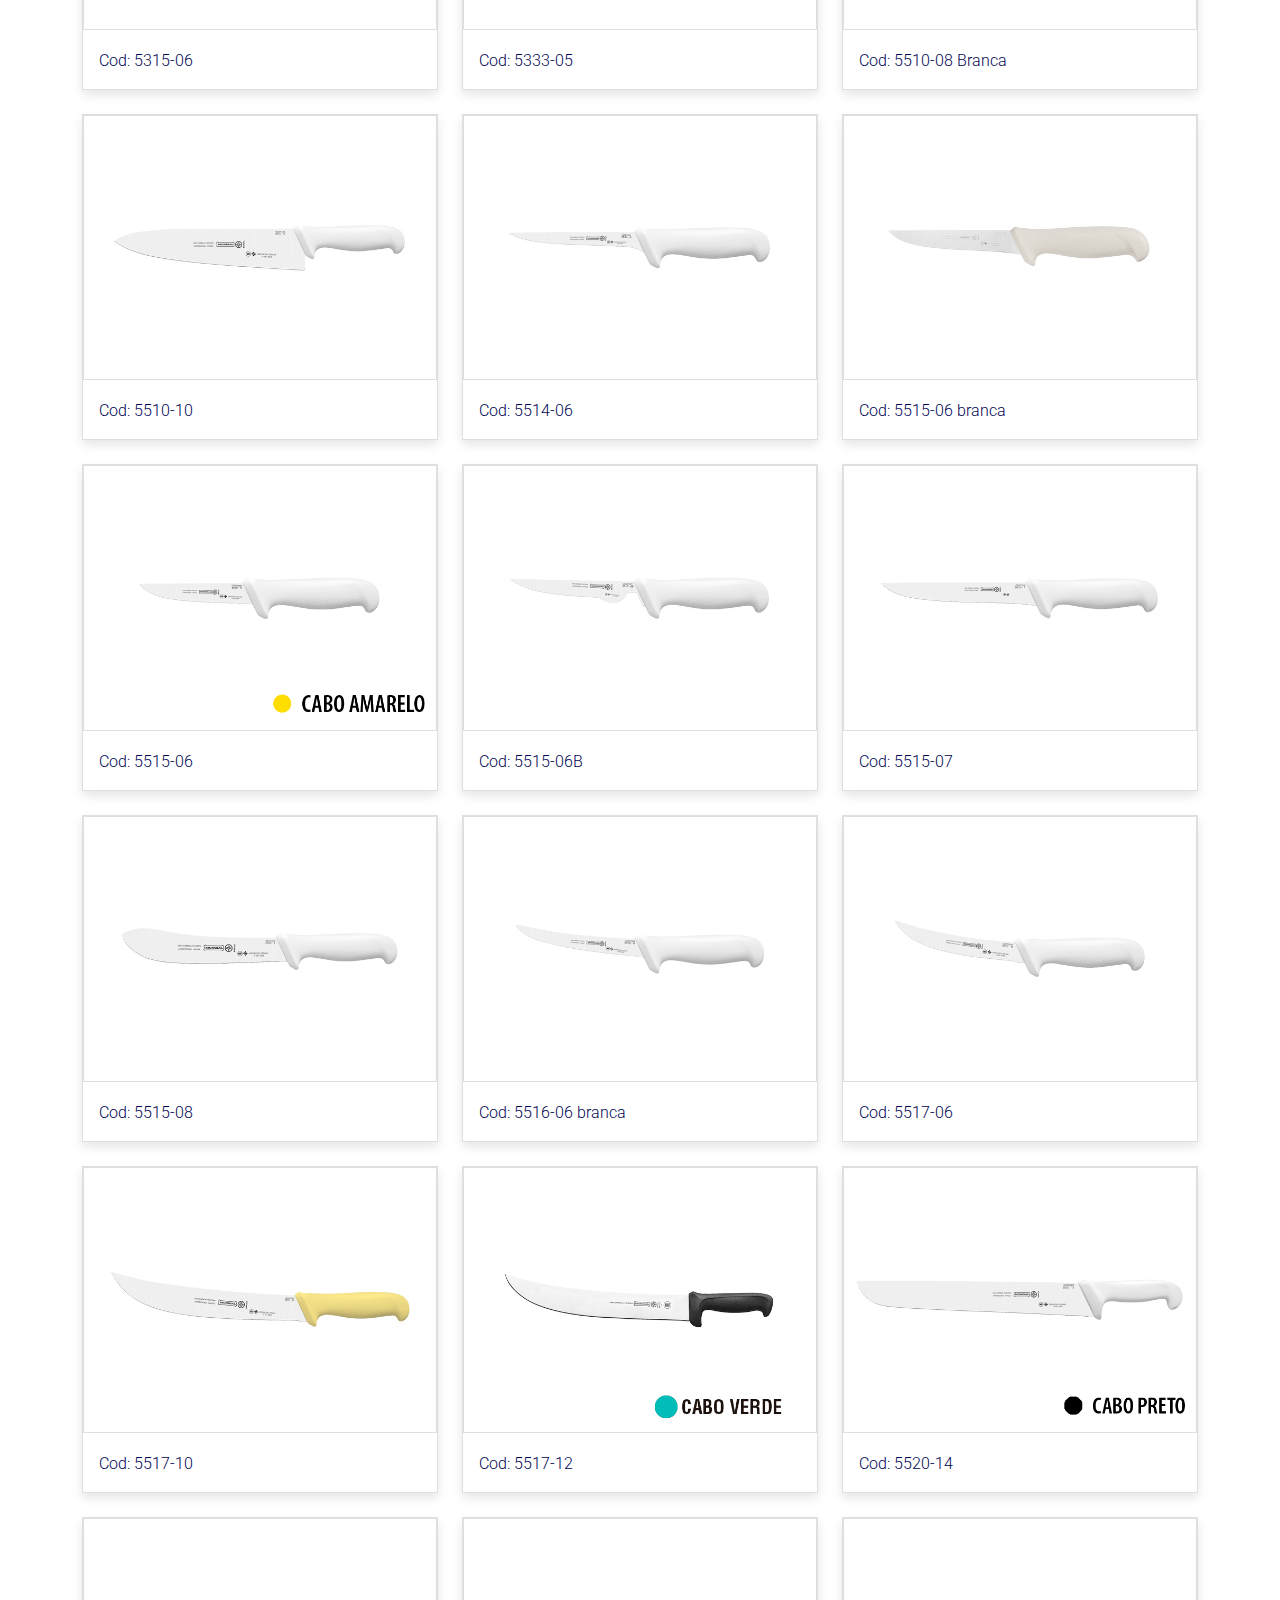
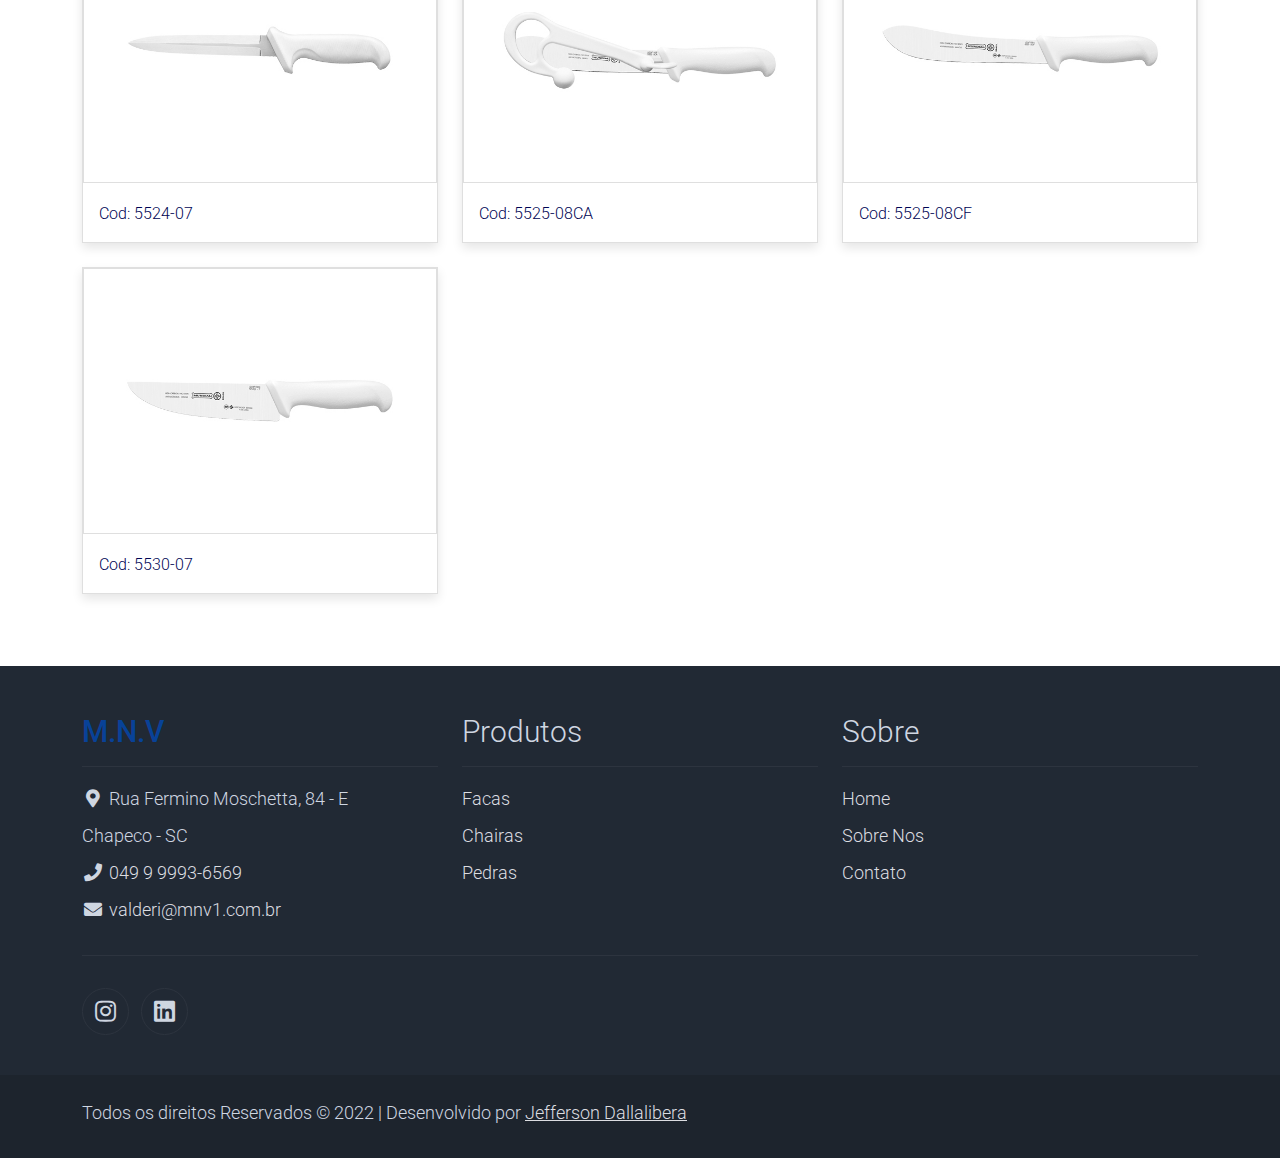
<file: shop.html>
<!DOCTYPE html>
<html lang="pt-br">

<head>
    <title>M.N.V - Lista de produtos</title>
    <meta charset="utf-8">
    <meta name="viewport" content="width=device-width, initial-scale=1">

    <link rel="apple-touch-icon" href="assets/img/apple-icon.png">
    <link rel="shortcut icon" type="image/x-icon" href="assets/img/favicon.ico">

    <link rel="stylesheet" href="assets/css/bootstrap.min.css">
    <link rel="stylesheet" href="assets/css/templatemo.css">
    <link rel="stylesheet" href="assets/css/custom.css">

    <!-- Load fonts style after rendering the layout styles -->
    <link rel="stylesheet" href="https://fonts.googleapis.com/css2?family=Roboto:wght@100;200;300;400;500;700;900&display=swap">
    <link rel="stylesheet" href="assets/css/fontawesome.min.css">

</head>

<body>
    <!-- Start Top Nav -->
    <nav class="navbar navbar-expand-lg bg-dark navbar-light d-none d-lg-block" id="templatemo_nav_top">
        <div class="container text-light">
            <div class="w-100 d-flex justify-content-between">
                <div>
                    <i class="fa fa-envelope mx-2"></i>
                    <a class="navbar-sm-brand text-light text-decoration-none" href="mailto:valderi@mnv1.com.br">mnvcomerio.com</a>
                    <i class="fa fa-phone mx-2"></i>
                    <a class="navbar-sm-brand text-light text-decoration-none" href="tel:049 9 9993-6569">049 9 9993-6569</a>
                    <!-- <a class="navbar-sm-brand text-light text-decoration-none" href="tel:010-020-0340">010-020-0340</a> -->
                </div>
                <div>
                    <a class="text-light" href="https://fb.com/templatemo" target="_blank" rel="sponsored"><i class="fab fa-facebook-f fa-sm fa-fw me-2"></i></a>
                    <a class="text-light" href="https://www.instagram.com/" target="_blank"><i class="fab fa-instagram fa-sm fa-fw me-2"></i></a>
                    <a class="text-light" href="https://twitter.com/" target="_blank"><i class="fab fa-twitter fa-sm fa-fw me-2"></i></a>
                    <a class="text-light" href="https://www.linkedin.com/" target="_blank"><i class="fab fa-linkedin fa-sm fa-fw"></i></a>
                </div>
            </div>
        </div>
    </nav>
    <!-- Close Top Nav -->
    <!-- Header -->
    <nav class="navbar navbar-expand-lg navbar-light shadow">
        <div class="container d-flex justify-content-between align-items-center">

            <a class="navbar-brand text-success logo h1 align-self-center" href="index.html">
                M.N.V
            </a>

            <button class="navbar-toggler border-0" type="button" data-bs-toggle="collapse"
                data-bs-target="#templatemo_main_nav" aria-controls="navbarSupportedContent" aria-expanded="false"
                aria-label="Toggle navigation">
                <span class="navbar-toggler-icon"></span>
            </button>

            <div class="align-self-center collapse navbar-collapse flex-fill  d-lg-flex justify-content-lg-between"
                id="templatemo_main_nav">
                <div class="flex-fill">
                    <ul class="nav navbar-nav d-flex justify-content-between mx-lg-auto">
                        <li class="nav-item">
                            <a class="nav-link" href="index.html">Inicio</a>
                        </li>
                        <li class="nav-item">
                            <!-- Ajustar para about.html o href -->
                            <a class="nav-link" href="about.html">Sobre a Empresa</a>
                        </li>
                        <li class="nav-item">
                            <!-- Ajustar para shop.html o href -->
                            <!-- Exemplo de único botão danger -->
                            <div class="dropdown">
                                <a class="btn dropdown-toggle" href="#" role="button" id="dropdownMenuLink" data-toggle="dropdown" aria-haspopup="true" aria-expanded="false">
                                  Produtos
                                </a>
                                <div class="dropdown-menu" aria-labelledby="dropdownMenuLink">
                                  <a class="dropdown-item" href="shop.html">Todos os produtos</a>
                                  <a class="dropdown-item" href="shop-faca.html">Facas</a>
                                  <a class="dropdown-item" href="shop-chaira.html">Chairas</a>
                                  <a class="dropdown-item disable" href="#">Linha Gourmet</a>
                                </div>
                              </div>
                            <!-- <a class="nav-link" href="shop.html">Produtos</a> -->
                        </li>
                        <li class="nav-item">
                            <!-- Ajustar para contact.html o href -->
                            <a class="nav-link" href="contact.html">Contatos</a>
                        </li>
                    </ul>
                </div>
                <!-- para inserir botao de pesquisa e carrinho usar o arquivo search.txt -->
            </div>

        </div>
    </nav>
    <!-- Close Header -->

    <!-- Modal -->
    <div class="modal fade bg-white" id="templatemo_search" tabindex="-1" role="dialog" aria-labelledby="exampleModalLabel" aria-hidden="true">
        <div class="modal-dialog modal-lg" role="document">
            <div class="w-100 pt-1 mb-5 text-right">
                <button type="button" class="btn-close" data-bs-dismiss="modal" aria-label="Close"></button>
            </div>
            <form action="" method="get" class="modal-content modal-body border-0 p-0">
                <div class="input-group mb-2">
                    <input type="text" class="form-control" id="inputModalSearch" name="q" placeholder="Search ...">
                    <button type="submit" class="input-group-text bg-success text-light">
                        <i class="fa fa-fw fa-search text-white"></i>
                    </button>
                </div>
            </form>
        </div>
    </div>



    <!-- Start Content -->
    <div class="container py-5" id='textopadrao'>
        <div class="row">
            <h1 class="h1">CHAIRAS</h1>
            <div class="col-lg-12">


                <div class="row">
                    <div class="col-md-4">
                        <div class="card mb-4 product-wap rounded-0">
                            <div class="card rounded-0">
                                <img class="card-img rounded-0 img-fluid" src="assets/img/chaira/1128-08.jpg">
                                <div class="card-img-overlay rounded-0 product-overlay d-flex align-items-center justify-content-center">
                                    
                                </div>
                            </div>
                            <div class="card-body">
                                <span><small> Cod: 1128-08</small></span>

                            </div>
                        </div>
                    </div>
                    <div class="col-md-4">
                        <div class="card mb-4 product-wap rounded-0">
                            <div class="card rounded-0">
                                <img class="card-img rounded-0 img-fluid" src="assets/img/chaira/4141-10 SE - Chaira inox cabo  Aluminio.jpg">
                                <div class="card-img-overlay rounded-0 product-overlay d-flex align-items-center justify-content-center">
                                   
                                </div>
                            </div>
                            <div class="card-body">
                                <span><small> Cod: 4141-10 </small></span>
                                
                            </div>
                        </div>
                    </div>
                    <div class="col-md-4">
                        <div class="card mb-4 product-wap rounded-0">
                            <div class="card rounded-0">
                                <img class="card-img rounded-0 img-fluid" src="assets/img/chaira/4142-12 inox.jpg">
                                <div class="card-img-overlay rounded-0 product-overlay d-flex align-items-center justify-content-center">
                                   
                                </div>
                            </div>
                            <div class="card-body">
                                <span><small> Cod:4142-12 inox</small></span>                              
                            </div>
                        </div>
                    </div>
                    <div class="col-md-4">
                        <div class="card mb-4 product-wap rounded-0">
                            <div class="card rounded-0">
                                <img class="card-img rounded-0 img-fluid" src="assets/img/chaira/4143 - Chaira em Y.jpg">
                                <div class="card-img-overlay rounded-0 product-overlay d-flex align-items-center justify-content-center">
                                   
                                </div>
                            </div>
                            <div class="card-body">
                                <span><small> Cod: 5143 chaira em Y </small></span>
                                
                            </div>
                        </div>
                    </div>
                    <div class="col-md-4">
                        <div class="card mb-4 product-wap rounded-0">
                            <div class="card rounded-0">
                                <img class="card-img rounded-0 img-fluid" src="assets/img/chaira/5540-12 chaira estriada.jpg">
                                <div class="card-img-overlay rounded-0 product-overlay d-flex align-items-center justify-content-center">
                                  
                                </div>
                            </div>
                            <div class="card-body">
                                <span><small> Cod: 5540-12 Chaira Estriada</small></span>
                            </div>
                        </div>
                    </div>
                    <div class="col-md-4">
                        <div class="card mb-4 product-wap rounded-0">
                            <div class="card rounded-0">
                                <img class="card-img rounded-0 img-fluid" src="assets/img/chaira/5540-12 chaira lisa.jpg">
                                <div class="card-img-overlay rounded-0 product-overlay d-flex align-items-center justify-content-center">
                                    
                                </div>
                            </div>
                            <div class="card-body">
                                <span><small> Cod: 5540-12 Chaira Lisa </small></span>
                            </div>
                        </div>
                    </div>
                    <div class="col-md-4">
                        <div class="card mb-4 product-wap rounded-0">
                            <div class="card rounded-0">
                                <img class="card-img rounded-0 img-fluid" src="assets/img/chaira/5540-12 estriada.jpg">
                                <div class="card-img-overlay rounded-0 product-overlay d-flex align-items-center justify-content-center">
                                    
                                </div>
                            </div>
                            <div class="card-body">
                                <span><small> Cod: 5540-12 Chaira Estriada Amarela</small></span>
                            </div>
                        </div>
                    </div>
                    <div class="col-md-4">
                        <div class="card mb-4 product-wap rounded-0">
                            <div class="card rounded-0">
                                <img class="card-img rounded-0 img-fluid" src="assets/img/chaira/5363 - suporte chaira em Y.jpg">
                                <div class="card-img-overlay rounded-0 product-overlay d-flex align-items-center justify-content-center">
                                    
                                </div>
                            </div>
                            <div class="card-body">
                                <span><small> Cod: 5363 Suporte chaira em Y </small></span>
                            </div>
                        </div>
                    </div>
                </div>
                
            </div>
        </div>
        
        <div class="row">
            <h1 class="h1">FACAS</h1>
            <div class="col-lg-12">
                <div class="row">
                    <div class="col-md-4">
                        <div class="card mb-4 product-wap rounded-0">
                            <div class="card rounded-0">
                                <img class="card-img rounded-0 img-fluid" src="assets/img/faca/5315-06.jpg">
                                <div class="card-img-overlay rounded-0 product-overlay d-flex align-items-center justify-content-center">
                                    
                                </div>
                            </div>
                            <div  class="card-body">
                                <span><small> Cod: 5315-06 </small></span>
                            </div>

                        </div>
                    </div>
                    <div class="col-md-4">
                        <div class="card mb-4 product-wap rounded-0">
                            <div class="card rounded-0">
                                <img class="card-img rounded-0 img-fluid" src="assets/img/faca/5333-05.jpg">
                                <div class="card-img-overlay rounded-0 product-overlay d-flex align-items-center justify-content-center">
                                   
                                </div>
                            </div>
                            <div class="card-body">
                                <span><small> Cod: 5333-05 </small></span>
                            </div>
                        </div>
                    </div>
                    <div class="col-md-4">
                        <div class="card mb-4 product-wap rounded-0">
                            <div class="card rounded-0">
                                <img class="card-img rounded-0 img-fluid" src="assets/img/faca/5510-08 branca.jpg">
                                <div class="card-img-overlay rounded-0 product-overlay d-flex align-items-center justify-content-center">
                                   
                                </div>
                            </div>
                            <div class="card-body">
                                <span><small> Cod: 5510-08 Branca</small></span>
                            </div>
                        </div>
                    </div>
                    <div class="col-md-4">
                        <div class="card mb-4 product-wap rounded-0">
                            <div class="card rounded-0">
                                <img class="card-img rounded-0 img-fluid" src="assets/img/faca/5510-10.jpg">
                                <div class="card-img-overlay rounded-0 product-overlay d-flex align-items-center justify-content-center">
                                   
                                </div>
                            </div>
                            <div class="card-body">
                                <span><small> Cod: 5510-10</small></span>
                            </div>
                        </div>
                    </div>
                    <div class="col-md-4">
                        <div class="card mb-4 product-wap rounded-0">
                            <div class="card rounded-0">
                                <img class="card-img rounded-0 img-fluid" src="assets/img/faca/5514-06.jpg">
                                <div class="card-img-overlay rounded-0 product-overlay d-flex align-items-center justify-content-center">
                                  
                                </div>
                            </div>
                            <div class="card-body">
                               
                                <span><small> Cod: 5514-06</small></span>
                            </div>
                        </div>
                    </div>
                    <div class="col-md-4">
                        <div class="card mb-4 product-wap rounded-0">
                            <div class="card rounded-0">
                                <img class="card-img rounded-0 img-fluid" src="assets/img/faca/5515-06 branca.jpg">
                                <div class="card-img-overlay rounded-0 product-overlay d-flex align-items-center justify-content-center">
                                    
                                </div>
                            </div>
                            <div class="card-body">
                                <span><small> Cod: 5515-06 branca</small></span>
                            </div>
                        </div>
                    </div>
                    <div class="col-md-4">
                        <div class="card mb-4 product-wap rounded-0">
                            <div class="card rounded-0">
                                <img class="card-img rounded-0 img-fluid" src="assets/img/faca/5515-06.jpg">
                                <div class="card-img-overlay rounded-0 product-overlay d-flex align-items-center justify-content-center">
                                    
                                </div>
                            </div>
                            <div class="card-body">
                                
                                <span><small> Cod: 5515-06</small></span>
                            </div>
                        </div>
                    </div>
                    <div class="col-md-4">
                        <div class="card mb-4 product-wap rounded-0">
                            <div class="card rounded-0">
                                <img class="card-img rounded-0 img-fluid" src="assets/img/faca/5515-06B.jpg">
                                <div class="card-img-overlay rounded-0 product-overlay d-flex align-items-center justify-content-center">
                                    
                                </div>
                            </div>
                            <div class="card-body">
                              
                                <span><small> Cod: 5515-06B</small></span>
                            </div>
                        </div>
                    </div>
                    <div class="col-md-4">
                        <div class="card mb-4 product-wap rounded-0">
                            <div class="card rounded-0">
                                <img class="card-img rounded-0 img-fluid" src="assets/img/faca/5515-07.jpg">
                                <div class="card-img-overlay rounded-0 product-overlay d-flex align-items-center justify-content-center">
                                    
                                </div>
                            </div>
                            <div class="card-body">
                                <span><small> Cod: 5515-07</small></span>
                            </div>
                        </div>
                    </div>
                    <div class="col-md-4">
                        <div class="card mb-4 product-wap rounded-0">
                            <div class="card rounded-0">
                                <img class="card-img rounded-0 img-fluid" src="assets/img/faca/5515-08.jpg">
                                <div class="card-img-overlay rounded-0 product-overlay d-flex align-items-center justify-content-center">
                                    
                                </div>
                            </div>
                            <div class="card-body">
                                <span><small> Cod: 5515-08</small></span>
                            </div>
                        </div>
                    </div>
                    <div class="col-md-4">
                        <div class="card mb-4 product-wap rounded-0">
                            <div class="card rounded-0">
                                <img class="card-img rounded-0 img-fluid" src="assets/img/faca/5516-06 branca.jpg">
                                <div class="card-img-overlay rounded-0 product-overlay d-flex align-items-center justify-content-center">
                                    
                                </div>
                            </div>
                            <div class="card-body">
                              
                                <span><small> Cod: 5516-06 branca</small></span>
                            </div>
                        </div>
                    </div>
                    <div class="col-md-4">
                        <div class="card mb-4 product-wap rounded-0">
                            <div class="card rounded-0">
                                <img class="card-img rounded-0 img-fluid" src="assets/img/faca/5517-06.jpg">
                                <div class="card-img-overlay rounded-0 product-overlay d-flex align-items-center justify-content-center">
                                    
                                </div>
                            </div>
                            <div class="card-body">
                                <span><small> Cod: 5517-06</small></span>
                            </div>
                        </div>
                    </div>
                    <div class="col-md-4">
                        <div class="card mb-4 product-wap rounded-0">
                            <div class="card rounded-0">
                                <img class="card-img rounded-0 img-fluid" src="assets/img/faca/5517-10.jpg">
                                <div class="card-img-overlay rounded-0 product-overlay d-flex align-items-center justify-content-center">
                                    
                                </div>
                            </div>
                            <div class="card-body">
                                <span><small> Cod: 5517-10</small></span>
                            </div>
                        </div>
                    </div>
                    <div class="col-md-4">
                        <div class="card mb-4 product-wap rounded-0">
                            <div class="card rounded-0">
                                <img class="card-img rounded-0 img-fluid" src="assets/img/faca/5517-12.jpg">
                                <div class="card-img-overlay rounded-0 product-overlay d-flex align-items-center justify-content-center">
                                    
                                </div>
                            </div>
                            <div class="card-body">
                                <span><small> Cod: 5517-12</small></span>
                            </div>
                        </div>
                    </div>
                    <div class="col-md-4">
                        <div class="card mb-4 product-wap rounded-0">
                            <div class="card rounded-0">
                                <img class="card-img rounded-0 img-fluid" src="assets/img/faca/5520-14.jpg">
                                <div class="card-img-overlay rounded-0 product-overlay d-flex align-items-center justify-content-center">
                                    
                                </div>
                            </div>
                            <div class="card-body">
                                <span><small> Cod: 5520-14</small></span>
                            </div>
                        </div>
                    </div>
                    <div class="col-md-4">
                        <div class="card mb-4 product-wap rounded-0">
                            <div class="card rounded-0">
                                <img class="card-img rounded-0 img-fluid" src="assets/img/faca/5524-07.jpg">
                                <div class="card-img-overlay rounded-0 product-overlay d-flex align-items-center justify-content-center">
                                    
                                </div>
                            </div>
                            <div class="card-body">
                                <span><small> Cod: 5524-07</small></span>
                            </div>
                        </div>
                    </div>
                    <div class="col-md-4">
                        <div class="card mb-4 product-wap rounded-0">
                            <div class="card rounded-0">
                                <img class="card-img rounded-0 img-fluid" src="assets/img/faca/5525-08CA.jpg">
                                <div class="card-img-overlay rounded-0 product-overlay d-flex align-items-center justify-content-center">
                                    
                                </div>
                            </div>
                            <div class="card-body">
                                <span><small> Cod: 5525-08CA</small></span>
                            </div>
                        </div>
                    </div>
                    <div class="col-md-4">
                        <div class="card mb-4 product-wap rounded-0">
                            <div class="card rounded-0">
                                <img class="card-img rounded-0 img-fluid" src="assets/img/faca/5525-08CF.jpg">
                                <div class="card-img-overlay rounded-0 product-overlay d-flex align-items-center justify-content-center">
                                    
                                </div>
                            </div>
                            <div class="card-body">
                                <span><small> Cod: 5525-08CF</small></span>
                            </div>
                        </div>
                    </div>
                    <div class="col-md-4">
                        <div class="card mb-4 product-wap rounded-0">
                            <div class="card rounded-0">
                                <img class="card-img rounded-0 img-fluid" src="assets/img/faca/5530-07.jpg">
                                <div class="card-img-overlay rounded-0 product-overlay d-flex align-items-center justify-content-center">
                                    
                                </div>
                            </div>
                            <div class="card-body">
                                <span><small> Cod: 5530-07</small></span>
                            </div>
                        </div>
                    </div>
                </div>
            </div>
        </div>
    </div>
    <!-- End Content -->



  <!-- Start Footer -->
  <footer class="bg-dark" id="tempaltemo_footer">
    <div class="container">
        <div class="row">

            <div class="col-md-4 pt-5">
                <h2 class="h2 text-success border-bottom pb-3 border-light logo">M.N.V</h2>
                <ul class="list-unstyled text-light footer-link-list">
                    <li>
                        <i class="fas fa-map-marker-alt fa-fw"></i>
                        Rua Fermino Moschetta, 84 - E
                    </li>
                    <li>
                        Chapeco - SC
                    </li>
                    <li>
                        <i class="fa fa-phone fa-fw"></i>
                        <a class="text-decoration-none" href="tel:049 9 9993-6569">049 9 9993-6569</a>
                    </li>
                    <li>
                        <i class="fa fa-envelope fa-fw"></i>
                        <a class="text-decoration-none" href="mailto:valderi@mnv1.com.br">valderi@mnv1.com.br</a>
                    </li>
                </ul>
            </div>

            <div class="col-md-4 pt-5">
                <h2 class="h2 text-light border-bottom pb-3 border-light">Produtos</h2>
                <ul class="list-unstyled text-light footer-link-list">
                    <li><a class="text-decoration-none" href="#">Facas</a></li>
                    <li><a class="text-decoration-none" href="#">Chairas</a></li>
                    <li><a class="text-decoration-none" href="#">Pedras</a></li>
                        <!--Caso necessario mais, somente copiar o codigo acima e informar  -->
                </ul>
            </div>

            <div class="col-md-4 pt-5">
                <h2 class="h2 text-light border-bottom pb-3 border-light">Sobre</h2>
                <ul class="list-unstyled text-light footer-link-list">
                    <li><a class="text-decoration-none" href="#">Home</a></li>
                    <li><a class="text-decoration-none" href="about.html">Sobre Nos</a></li>
                    <li><a class="text-decoration-none" href="contact.html">Contato</a></li>
                </ul>
            </div>

        </div>

        <div class="row text-light mb-4">
            <div class="col-12 mb-3">
                <div class="w-100 my-3 border-top border-light"></div>
            </div>
            <div class="col-auto me-auto">
                <ul class="list-inline text-left footer-icons">
                    <li class="list-inline-item border border-light rounded-circle text-center">
                        <a class="text-light text-decoration-none" target="_blank" href="https://www.instagram.com/m.n.v_mundial/"><i class="fab fa-instagram fa-lg fa-fw"></i></a>
                    </li>
                    <!-- <li class="list-inline-item border border-light rounded-circle text-center">
                        <a class="text-light text-decoration-none" target="_blank" href="https://twitter.com/"><i class="fab fa-twitter fa-lg fa-fw"></i></a>
                    </li> -->
                    <li class="list-inline-item border border-light rounded-circle text-center">
                        <a class="text-light text-decoration-none" target="_blank" href="https://www.linkedin.com/in/mnv-comercio-mnv-0b0b24230/"><i class="fab fa-linkedin fa-lg fa-fw"></i></a>
                    </li>
                </ul>
            </div>
        </div>
    </div>

    <div class="w-100 bg-black py-3">
        <div class="container">
            <div class="row pt-2">
                <div class="col-12">
                    <p class="text-left text-light">
                        Todos os direitos Reservados &copy; 2022 
                        | Desenvolvido por <a rel="sponsored" href=https://github.com/JeffersonDallalibera target="_blank">Jefferson Dallalibera</a>
                    </p>
                </div>
            </div>
        </div>
    </div>

</footer>
<!-- End Footer -->

    <!-- Start Script -->
    <script src="https://cdn.jsdelivr.net/npm/@popperjs/core@2.9.2/dist/umd/popper.min.js" integrity="sha384-IQsoLXl5PILFhosVNubq5LC7Qb9DXgDA9i+tQ8Zj3iwWAwPtgFTxbJ8NT4GN1R8p" crossorigin="anonymous"></script>
    <script src="https://cdn.jsdelivr.net/npm/bootstrap@5.0.2/dist/js/bootstrap.min.js" integrity="sha384-cVKIPhGWiC2Al4u+LWgxfKTRIcfu0JTxR+EQDz/bgldoEyl4H0zUF0QKbrJ0EcQF" crossorigin="anonymous"></script>
    <script src='http://code.jquery.com/jquery-2.1.3.min.js'></script>
    <!-- <script src="assets/js/bootstrap.bundle.min.js"></script>
    <script src="assets/js/bootstrap.min.js"></script> -->
    <!-- <script src="assets/js/jquery-1.11.0.min.js"></script>
    <script src="assets/js/jquery-migrate-1.2.1.min.js"></script> -->
    <script>
    $(function () {
        $('.dropdown-toggle').dropdown();
    }); 
    </script>
    <!-- End Script -->
</body>

</html>
</file>
<file: assets/css/templatemo.css>
/*

TemplateMo 559 Zay Shop

https://templatemo.com/tm-559-zay-shop

---------------------------------------------
Table of contents
------------------------------------------------
1. Typography
2. General
3. Nav
4. Hero Carousel
5. Accordion
6. Shop
7. Product
8. Carousel Hero
9. Carousel Brand
10. Services
11. Contact map
12. Footer
13. Small devices (landscape phones, 576px and up)
14. Medium devices (tablets, 768px and up)
15. Large devices (desktops, 992px and up)
16. Extra large devices (large desktops, 1200px and up)
--------------------------------------------- */




/* Typography */
body, ul, li, p, a, label, input, div {
  font-family: 'Roboto', sans-serif;
  font-size: 18px !important;
  font-weight: 300 !important;
}
.h1 {
  font-family: 'Roboto', sans-serif;
  font-size: 48px !important;
  font-weight: 200 !important;
}
.h2 {
  font-family: 'Roboto', sans-serif;
  font-size: 30px !important;
  font-weight: 300;
}
.h3 {
  font-family: 'Roboto', sans-serif;
  font-size: 22px !important;
}
/* General */
.logo { font-weight: 500 !important;}
.text-warning {  color: #ede861 !important;}
.text-muted { color: #bcbcbc !important;}
.text-success { color: #084298 !important;}
.text-light { color: #cfd6e1 !important;}
.bg-dark { background-color: #212934 !important;}
.bg-light { background-color: #e9eef5 !important;}
.bg-black { background-color: #1d242d !important;}
.bg-success { background-color: #084298 !important;}
.btn-success {
  background-color: #084298 !important;
  border-color: #56ae6c !important;
}
.pagination .page-link:hover {color: #000;}
.pagination .page-link:hover, .pagination .page-link.active {
  background-color: #302dbd;
  color: #fff;
}
/* Nav */
#templatemo_nav_top { min-height: 40px;}
#templatemo_nav_top * { font-size: .9em !important;}
#templatemo_main_nav a { color: #212934;}
#templatemo_main_nav a:hover { color: #4f5f53;}
#templatemo_main_nav .navbar .nav-icon { margin-right: 20px;}

/* Hero Carousel */
#template-mo-zay-hero-carousel { background: #efefef !important;}
/* Accordion */
.templatemo-accordion a { color: #000;}
.templatemo-accordion a:hover { color: #333d4a;}
/* Shop */
.shop-top-menu a:hover { color: #303531 !important;}
/* Product */
.product-wap { box-shadow: 0px 5px 10px 0px rgba(0, 0, 0, 0.10);}
.product-wap .product-color-dot.color-dot-white { background:#ffffff;}
.product-wap .product-color-dot.color-dot-blue { background:#6db4fe;}
.product-wap .product-color-dot.color-dot-black { background:#000000;}
.product-wap .product-color-dot.color-dot-light { background:#e0e0e0;}
.product-wap .product-color-dot.color-dot-green { background:#0bff7e;}
.card.product-wap .card .product-overlay {
  background: rgba(0,0,0,.2);
  visibility: hidden;
  opacity: 0;
  transition: .3s;
}

.card.product-wap a { color: #000;}
#carousel-related-product .slick-slide:focus { outline: none !important;}
#carousel-related-product .slick-dots li button:before {
  font-size: 15px;
  margin-top: 20px;
}
/* Brand */
.brand-img {
  filter: grayscale(100%);
  opacity: 0.5;
  transition: .5s;
}
.brand-img:hover {
  filter: grayscale(0%);
  opacity: 1;
}
/* Carousel Hero */
#template-mo-zay-hero-carousel .carousel-indicators li {
  margin-top: -50px;
  background-color: #084298;
}
#template-mo-zay-hero-carousel .carousel-control-next i,
#template-mo-zay-hero-carousel .carousel-control-prev i {
  color: #1b55d3 !important;
  font-size: 2.8em !important;
}
/* Carousel Brand */
.tempaltemo-carousel .h1 {
  font-size: .5em !important;
  color: #000 !important;
}
/* Services */
.services-icon-wap {transition: .3s;}
.services-icon-wap:hover, .services-icon-wap:hover i {color: #fff;}
.services-icon-wap:hover {background: #214ded;}
/* Contact map */
.leaflet-control a, .leaflet-control { font-size: 10px !important;}
.form-control { border: 1px solid #e8e8e8;}
/* Footer */
#tempaltemo_footer a { color: #dcdde1;}
#tempaltemo_footer a:hover { color: #214ded;}
#tempaltemo_footer ul.footer-link-list li { padding-top: 10px;}
#tempaltemo_footer ul.footer-icons li {
  width: 2.6em;
  height: 2.6em;
  line-height: 2.6em;
}
#tempaltemo_footer ul.footer-icons li:hover {
  background-color: #cfd6e1;
  transition: .5s;
}
#tempaltemo_footer ul.footer-icons li:hover i {
  color: #212934;
  transition: .5s;
}
#tempaltemo_footer .border-light { border-color: #2d343f !important;}
/*
// Extra small devices (portrait phones, less than 576px)
// No media query since this is the default in Bootstrap
*/
/* Small devices (landscape phones, 576px and up)*/
.product-wap .h3, .product-wap li, .product-wap i, .product-wap p {
  font-size: 12px !important;
}
.product-wap .product-color-dot {
  width: 6px;
  height: 6px;
}

@media (min-width: 576px) {
  .tempaltemo-carousel .h1 { font-size: 1em !important;}
}

/*// Medium devices (tablets, 768px and up)*/
@media (min-width: 768px) {
  #templatemo_main_nav .navbar-nav {max-width: 450px;}
 }

/* Large devices (desktops, 992px and up)*/
@media (min-width: 992px) {
  #templatemo_main_nav .navbar-nav {max-width: 550px;}
  #template-mo-zay-hero-carousel .carousel-item {min-height: 30rem !important;}
  .product-wap .h3, .product-wap li, .product-wap i, .product-wap p {font-size: 18px !important;}
  .product-wap .product-color-dot {
    width: 12px;
    height: 12px;
  }
}

/* Extra large devices (large desktops, 1200px and up)*/
@media (min-width: 1200px) {}
</file>
<file: assets/css/custom.css>
/*
Custom Css
*/

#desc_empresa{
    text-align: justify;
    color:#000554;
}

#textopadrao{
    color:#000554;
}

.card-body p{
    color:#000554;
}

.btncontact{

    color: #ffffff; 
    
    background-color:#000897;
    
    padding-top: 20px;
    
    padding-bottom: 20px;
    
    width: 100%;
    
    border-radius: 10px;
    
    border: none;
    
    margin-top: 5px;
    
    margin-bottom: 5px;
    
    font-size:15px;
    
    }
    
.alinhabtn{
    
    text-align: center;
    
    margin: auto;
    
    }
    
.u{

    text-decoration:none;
        
    }
</file>
